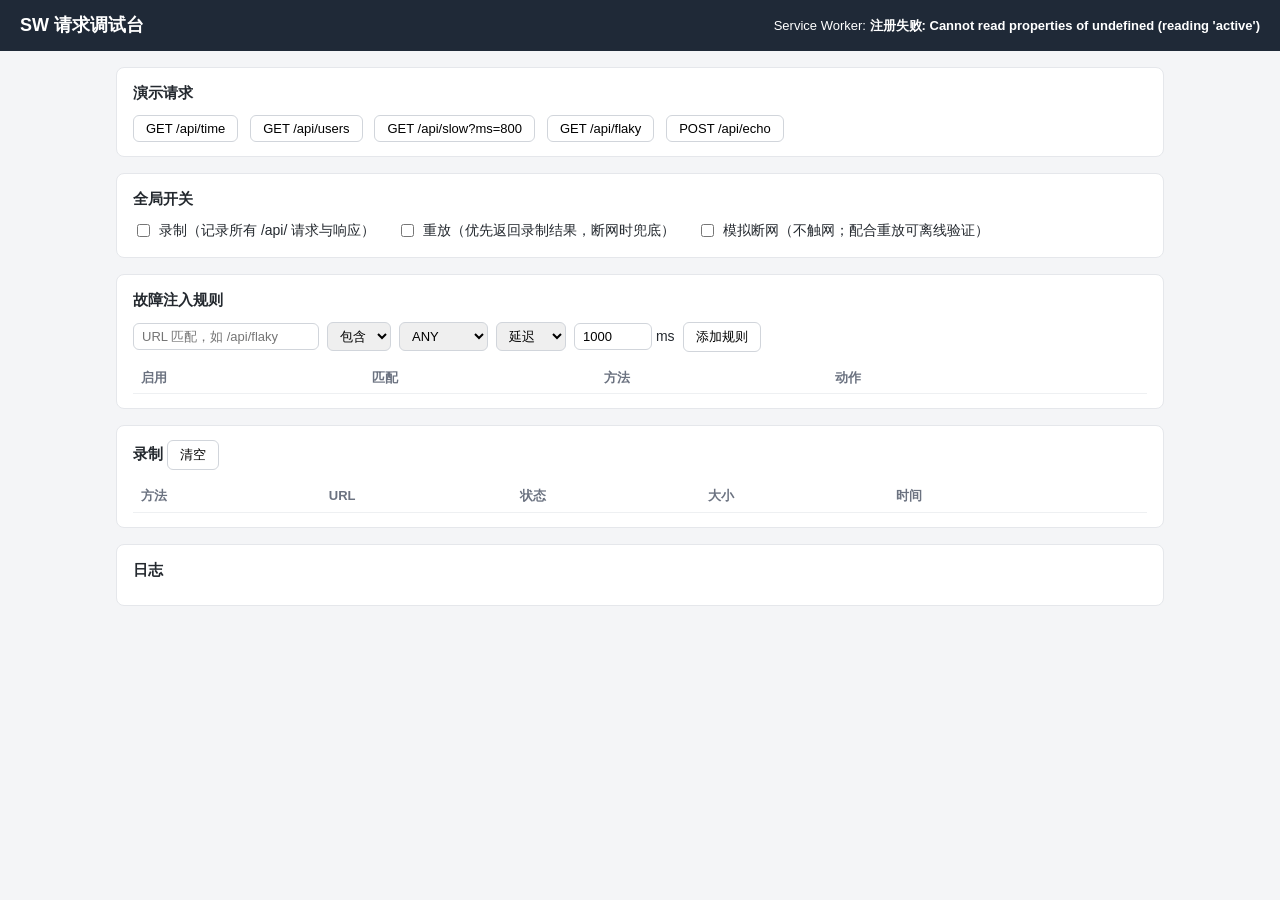
<file: index.html>
<!DOCTYPE html>
<html lang="zh-CN">
<head>
  <meta charset="utf-8">
  <meta name="viewport" content="width=device-width, initial-scale=1">
  <title>SW 请求调试台</title>
  <link rel="stylesheet" href="./style.css">
</head>
<body>
  <header>
    <h1>SW 请求调试台</h1>
    <div class="sw-bar">
      <span>Service Worker: <strong id="sw-status">注册中…</strong></span>
      <button id="sw-update" hidden>立即更新并刷新</button>
    </div>
  </header>

  <main>
    <section class="panel" id="demo">
      <h2>演示请求</h2>
      <button data-demo="time">GET /api/time</button>
      <button data-demo="users">GET /api/users</button>
      <button data-demo="slow">GET /api/slow?ms=800</button>
      <button data-demo="flaky">GET /api/flaky</button>
      <button data-demo="echo">POST /api/echo</button>
    </section>

    <section class="panel">
      <h2>全局开关</h2>
      <label><input type="checkbox" id="toggle-recording"> 录制（记录所有 /api/ 请求与响应）</label>
      <label><input type="checkbox" id="toggle-replay"> 重放（优先返回录制结果，断网时兜底）</label>
      <label><input type="checkbox" id="toggle-offline"> 模拟断网（不触网；配合重放可离线验证）</label>
    </section>

    <section class="panel">
      <h2>故障注入规则</h2>
      <form id="rule-form">
        <input id="rule-pattern" placeholder="URL 匹配，如 /api/flaky" required>
        <select id="rule-matchtype">
          <option value="contains">包含</option>
          <option value="regex">正则</option>
        </select>
        <select id="rule-method">
          <option>ANY</option><option>GET</option><option>POST</option>
          <option>PUT</option><option>DELETE</option>
        </select>
        <select id="rule-action">
          <option value="delay">延迟</option>
          <option value="fail">失败</option>
          <option value="mock">Mock</option>
        </select>
        <span id="params-delay"><input id="rule-delay" type="number" min="0" value="1000" title="延迟 ms"> ms</span>
        <span id="params-fail" hidden><input id="rule-status" type="number" value="503" title="状态码"> 状态码</span>
        <span id="params-mock" hidden>
          <input id="rule-mock-status" type="number" value="200" title="状态码" style="width:5em">
          <input id="rule-mock-body" placeholder='响应体，如 {"ok":true}'>
          <input id="rule-mock-headers" placeholder='头(JSON)，可留空'>
        </span>
        <button type="submit">添加规则</button>
      </form>
      <table>
        <thead><tr><th>启用</th><th>匹配</th><th>方法</th><th>动作</th><th></th></tr></thead>
        <tbody id="rules-body"></tbody>
      </table>
    </section>

    <section class="panel">
      <h2>录制 <button id="rec-clear">清空</button></h2>
      <table>
        <thead><tr><th>方法</th><th>URL</th><th>状态</th><th>大小</th><th>时间</th><th></th></tr></thead>
        <tbody id="rec-body"></tbody>
      </table>
    </section>

    <section class="panel">
      <h2>日志</h2>
      <div id="log"></div>
    </section>
  </main>

  <script src="./db.js"></script>
  <script src="./app.js"></script>
</body>
</html>
</file>
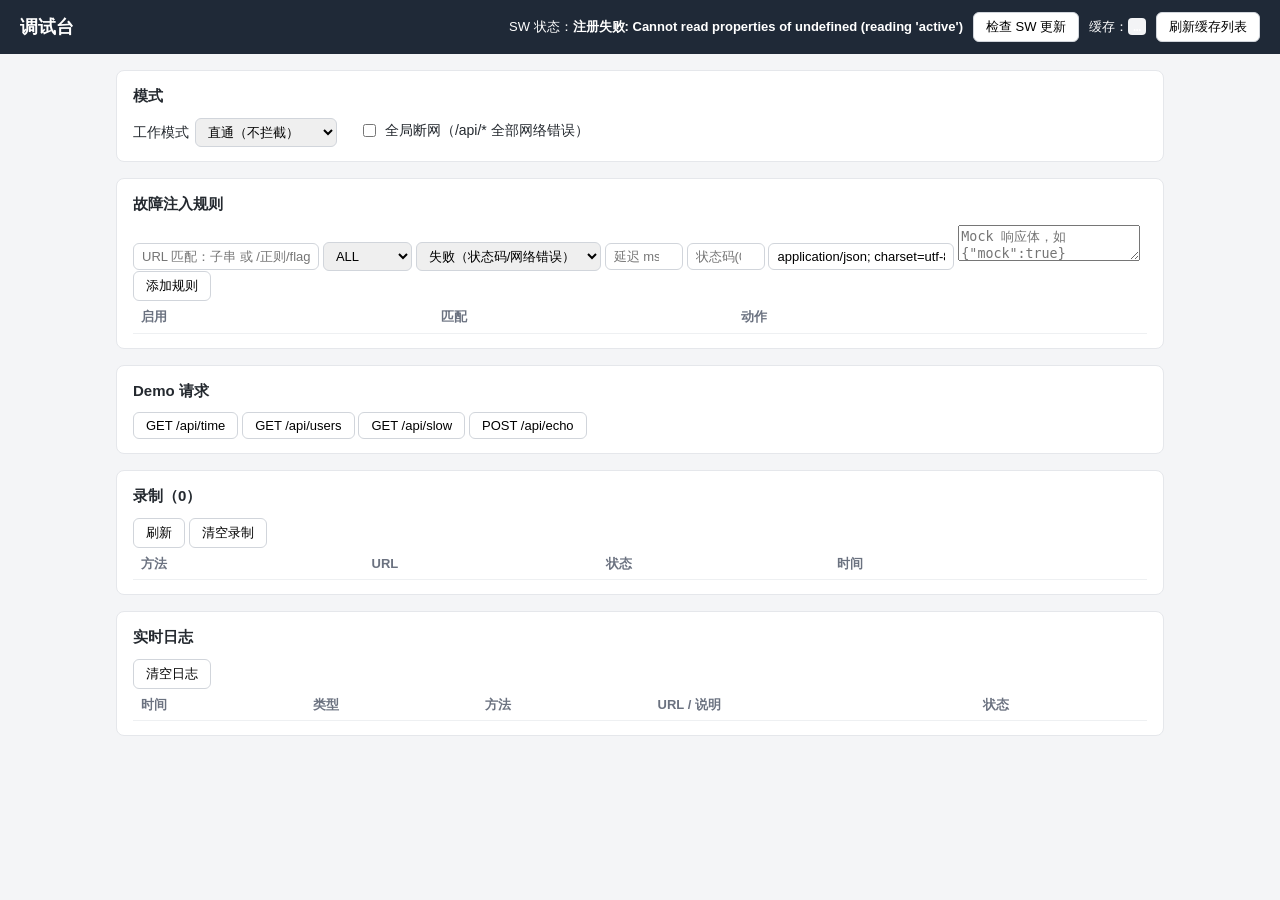
<file: public/index.html>
<!DOCTYPE html>
<html lang="zh-CN">
<head>
<meta charset="utf-8">
<meta name="viewport" content="width=device-width, initial-scale=1">
<title>调试台 · SW 请求拦截</title>
<link rel="stylesheet" href="/style.css">
</head>
<body>
<header>
  <h1>调试台</h1>
  <div class="sw-bar">
    <span>SW 状态：<b id="sw-status">初始化…</b></span>
    <button id="btn-update">检查 SW 更新</button>
    <span>缓存：<code id="cache-list">…</code></span>
    <button id="btn-refresh-cache">刷新缓存列表</button>
  </div>
</header>

<main>
  <section class="panel">
    <h2>模式</h2>
    <label>工作模式
      <select id="mode">
        <option value="passthrough">直通（不拦截）</option>
        <option value="record">录制</option>
        <option value="replay">重放（离线可用）</option>
      </select>
    </label>
    <label class="inline">
      <input type="checkbox" id="offline-all"> 全局断网（/api/* 全部网络错误）
    </label>
  </section>

  <section class="panel">
    <h2>故障注入规则</h2>
    <div class="rule-form">
      <input id="f-pattern" placeholder="URL 匹配：子串 或 /正则/flags，如 /api/users">
      <select id="f-method">
        <option>ALL</option><option>GET</option><option>POST</option>
        <option>PUT</option><option>DELETE</option>
      </select>
      <select id="f-action">
        <option value="fail">失败（状态码/网络错误）</option>
        <option value="mock">Mock 响应</option>
        <option value="delay">仅延迟</option>
        <option value="offline">断网（网络错误）</option>
      </select>
      <input id="f-delay" type="number" min="0" placeholder="延迟 ms">
      <input id="f-status" type="number" min="0" max="599" placeholder="状态码(0=网络错误)">
      <input id="f-contenttype" placeholder="Content-Type" value="application/json; charset=utf-8">
      <textarea id="f-mockbody" placeholder='Mock 响应体，如 {"mock":true}'></textarea>
      <button id="btn-add-rule">添加规则</button>
    </div>
    <table>
      <thead><tr><th>启用</th><th>匹配</th><th>动作</th><th></th></tr></thead>
      <tbody id="rules-body"></tbody>
    </table>
  </section>

  <section class="panel">
    <h2>Demo 请求</h2>
    <div class="demo-btns">
      <button id="demo-time">GET /api/time</button>
      <button id="demo-users">GET /api/users</button>
      <button id="demo-slow">GET /api/slow</button>
      <button id="demo-echo">POST /api/echo</button>
    </div>
  </section>

  <section class="panel">
    <h2>录制（<span id="rec-count">0</span>）</h2>
    <button id="btn-refresh-rec">刷新</button>
    <button id="btn-clear-rec">清空录制</button>
    <table>
      <thead><tr><th>方法</th><th>URL</th><th>状态</th><th>时间</th><th></th></tr></thead>
      <tbody id="rec-body"></tbody>
    </table>
  </section>

  <section class="panel wide">
    <h2>实时日志</h2>
    <button id="btn-clear-log">清空日志</button>
    <table>
      <thead><tr><th>时间</th><th>类型</th><th>方法</th><th>URL / 说明</th><th>状态</th></tr></thead>
      <tbody id="log-body"></tbody>
    </table>
  </section>
</main>

<script src="/db.js"></script>
<script src="/app.js"></script>
</body>
</html>
</file>
<file: style.css>
* { box-sizing: border-box; }
body {
  margin: 0;
  font: 14px/1.5 -apple-system, "Segoe UI", "PingFang SC", "Microsoft YaHei", sans-serif;
  background: #f4f5f7;
  color: #24292f;
}
header {
  background: #1f2937;
  color: #fff;
  padding: 12px 20px;
  display: flex;
  align-items: center;
  justify-content: space-between;
  flex-wrap: wrap;
  gap: 8px;
}
header h1 { font-size: 18px; margin: 0; }
.sw-bar { font-size: 13px; display: flex; align-items: center; gap: 10px; }
#sw-update { background: #f59e0b; border: 0; color: #1f2937; font-weight: 600; }
main { max-width: 1080px; margin: 16px auto; padding: 0 16px; display: grid; gap: 16px; }
.panel { background: #fff; border: 1px solid #e5e7eb; border-radius: 8px; padding: 14px 16px; }
.panel h2 { font-size: 15px; margin: 0 0 10px; }
.panel label { display: inline-flex; align-items: center; gap: 6px; margin-right: 18px; }
button {
  padding: 5px 12px; border: 1px solid #d1d5db; border-radius: 6px;
  background: #fff; cursor: pointer; font-size: 13px;
}
button:hover { background: #f3f4f6; }
#demo button { margin-right: 8px; }
form { display: flex; flex-wrap: wrap; gap: 8px; align-items: center; margin-bottom: 10px; }
input, select { padding: 5px 8px; border: 1px solid #d1d5db; border-radius: 6px; font-size: 13px; }
input[type="number"] { width: 6em; }
table { width: 100%; border-collapse: collapse; font-size: 13px; }
th, td { text-align: left; padding: 6px 8px; border-bottom: 1px solid #eef0f2; }
th { color: #6b7280; font-weight: 600; }
code { background: #f3f4f6; padding: 1px 5px; border-radius: 4px; }
#log {
  font-family: ui-monospace, SFMono-Regular, Menlo, monospace;
  font-size: 12px; max-height: 260px; overflow: auto;
}
.log-line { padding: 2px 0; border-bottom: 1px dashed #f0f0f0; white-space: pre-wrap; }
.log-line.dbg { color: #7c3aed; }
.log-line.err { color: #dc2626; }
</file>
